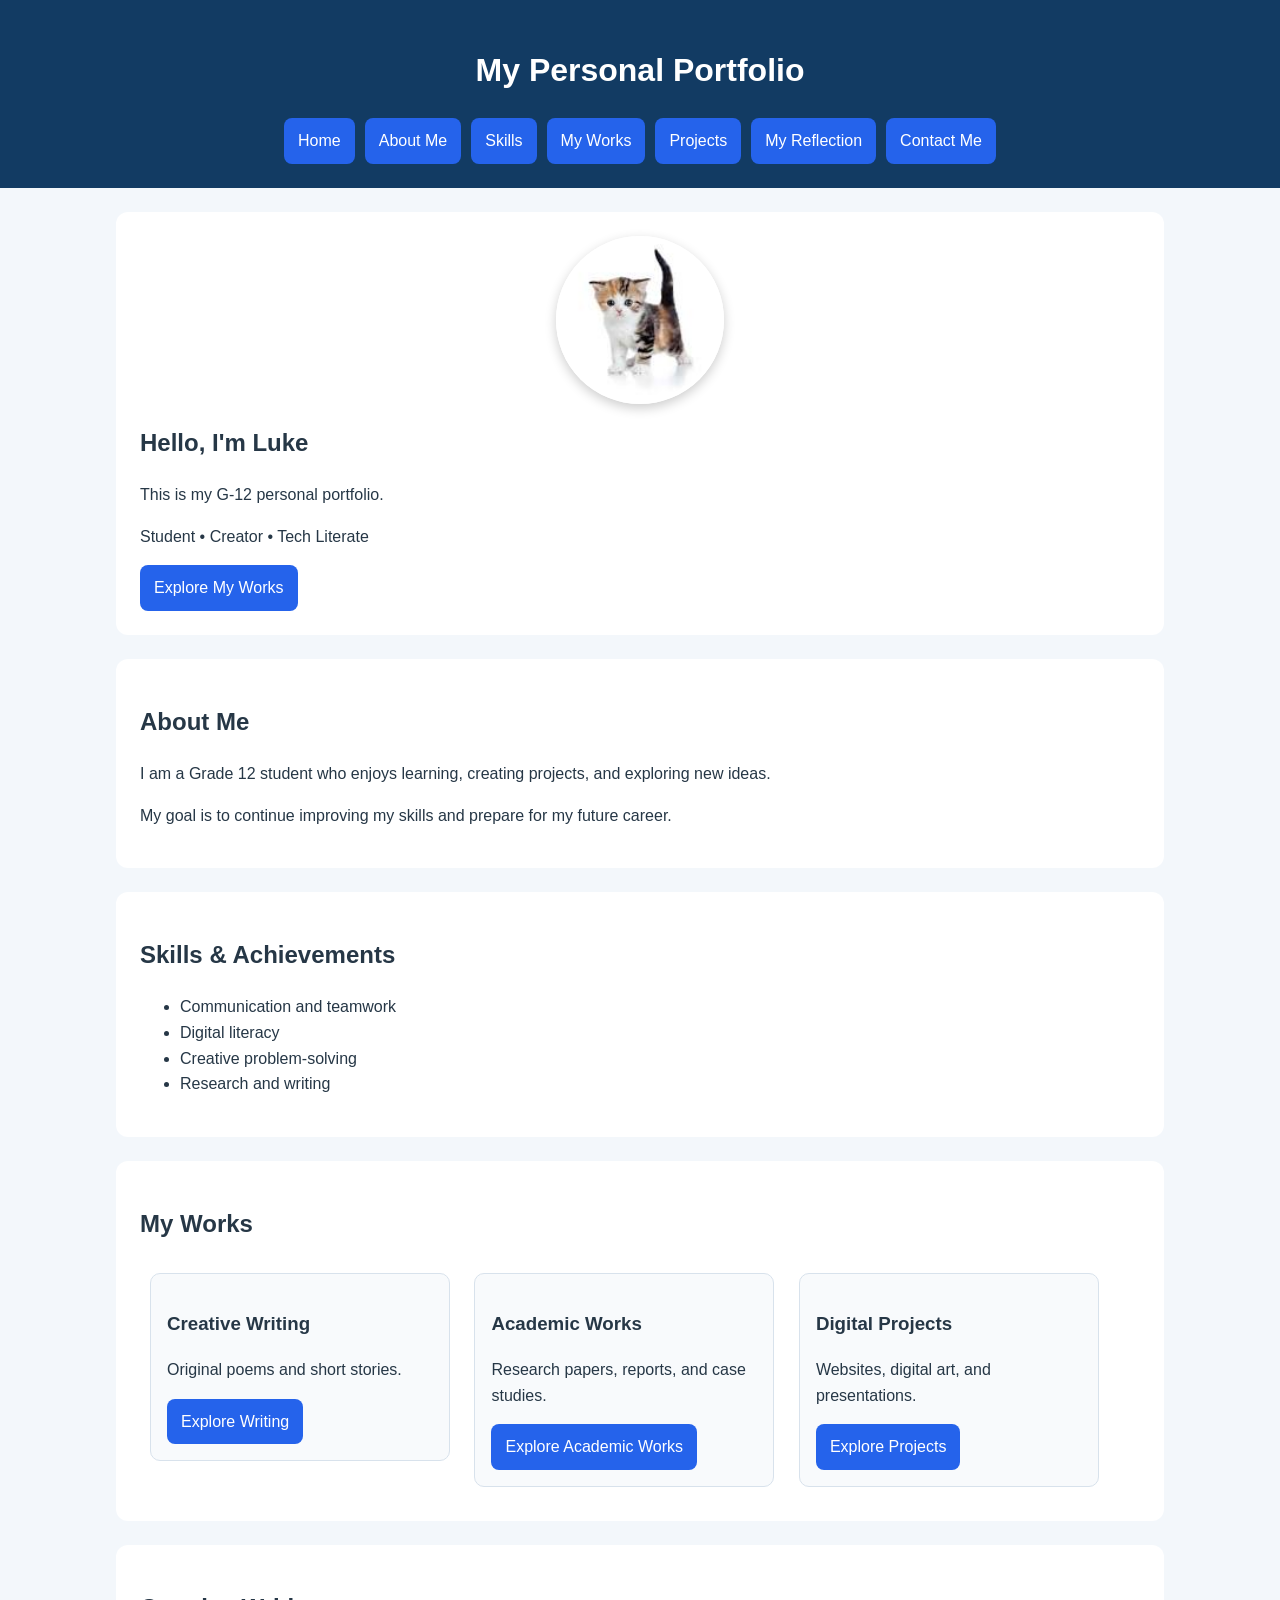
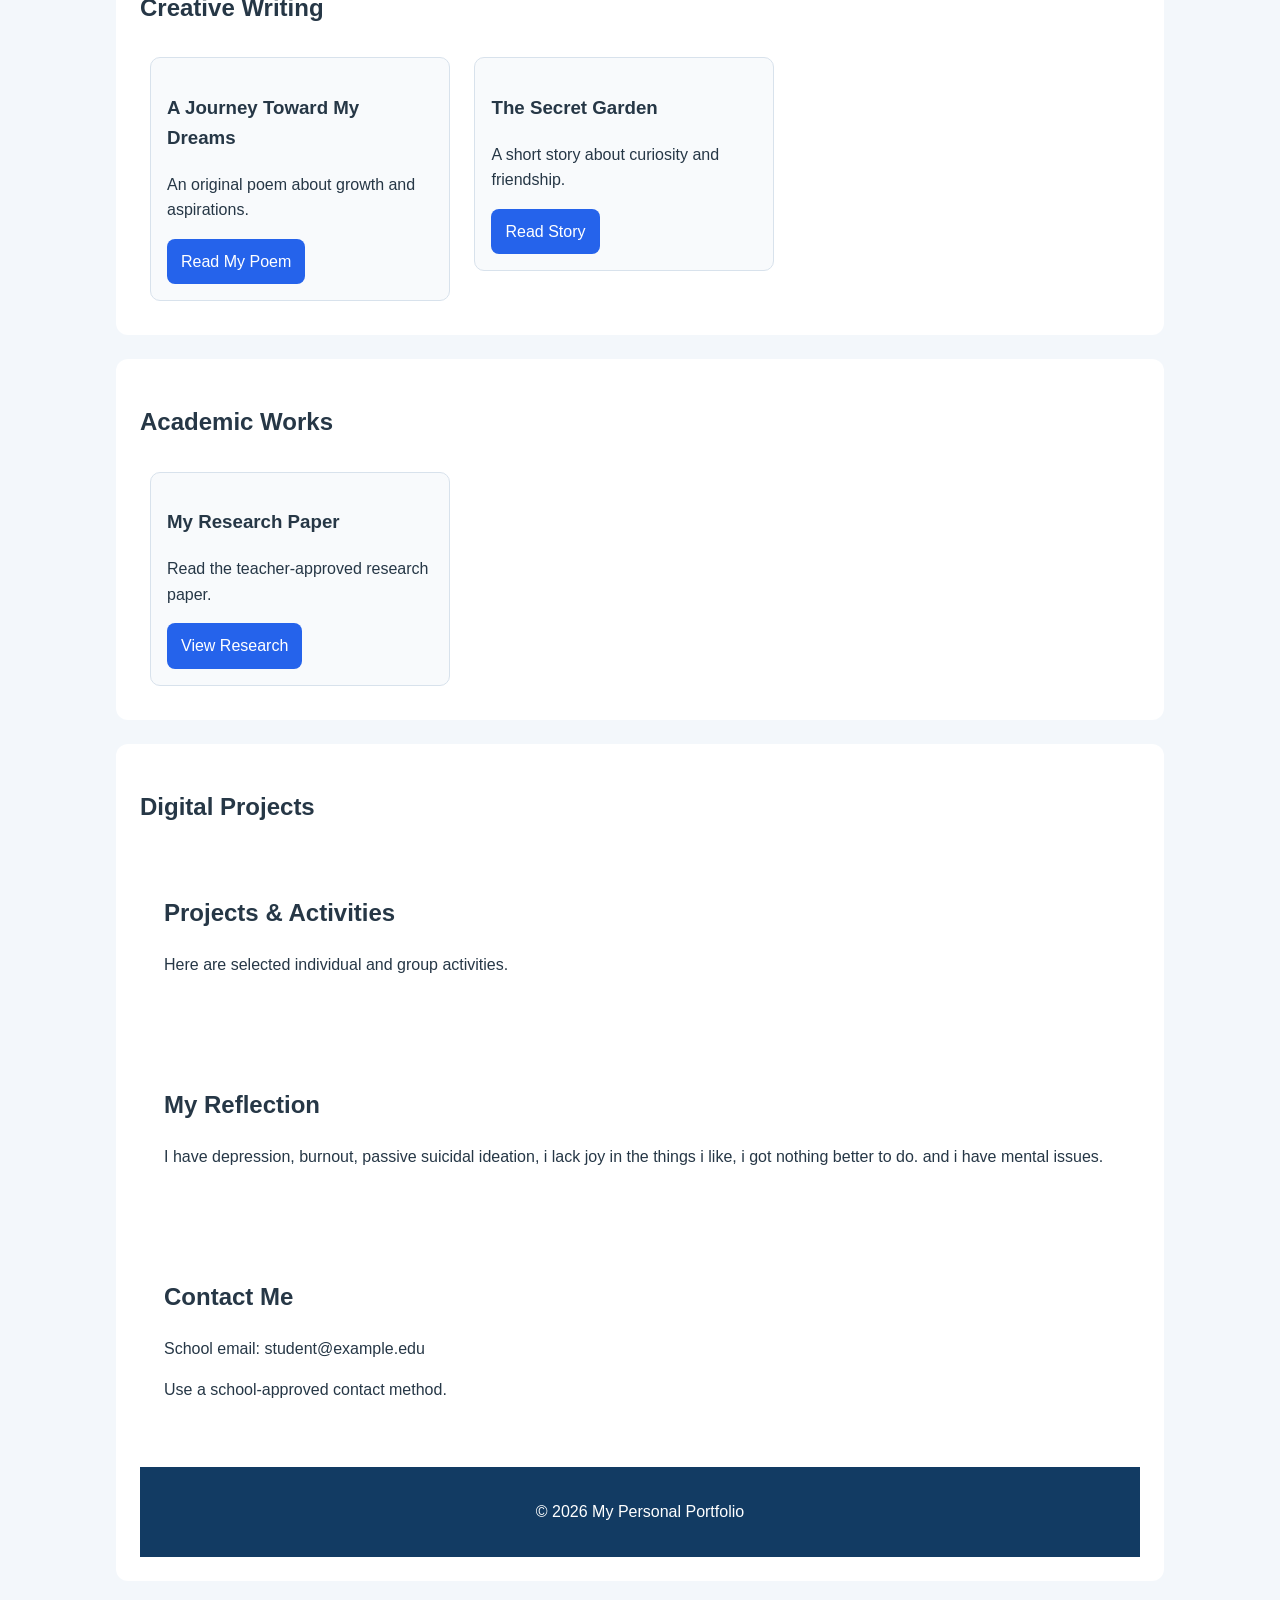
<file: index.html>
<!DOCTYPE html>
<html lang="en">
<head>
    <meta charset="UTF-8">
    <meta name="viewport" content="width=device-width, initial-scale=1.0">
    <title>My Personal Portfolio</title>
    <link rel="stylesheet" href="css/style.css">
</head>
<body>

    <header>
        <h1>My Personal Portfolio</h1>
        <nav>
            <a href="#home">Home</a>
            <a href="#about">About Me</a>
            <a href="#skills">Skills</a>
            <a href="#works">My Works</a>
            <a href="#projects">Projects</a>
            <a href="#reflection">My Reflection</a>
            <a href="#contact">Contact Me</a>
        </nav>
    </header>

    <section id="home">
        <h2>Hello, I'm Luke</h2>
        <p>This is my G-12 personal portfolio.</p>
        <p>Student • Creator • Tech Literate</p>
        <a class="button" href="#works">Explore My Works</a>
    </section>

    <section id="about">
        <h2>About Me</h2>
        <p>I am a Grade 12 student who enjoys learning,
        creating projects, and exploring new ideas.</p>
        <p>My goal is to continue improving my skills
        and prepare for my future career.</p>
    </section>

    <section id="skills">
        <h2>Skills & Achievements</h2>
        <ul>
            <li>Communication and teamwork</li>
            <li>Digital literacy</li>
            <li>Creative problem-solving</li>
            <li>Research and writing</li>
        </ul>
    </section>

    <section id="works">
        <h2>My Works</h2>

        <div class="card">
            <h3>Creative Writing</h3>
            <p>Original poems and short stories.</p>
            <a class="button" href="#creative">Explore Writing</a>
        </div>

        <div class="card">
            <h3>Academic Works</h3>
            <p>Research papers, reports, and case studies.</p>
            <a class="button" href="#academic">Explore Academic Works</a>
        </div>

        <div class="card">
            <h3>Digital Projects</h3>
            <p>Websites, digital art, and presentations.</p>
            <a class="button" href="#digital">Explore Projects</a>
        </div>
    </section>

    <section id="creative">
        <h2>Creative Writing</h2>

        <article class="card">
            <h3>A Journey Toward My Dreams</h3>
            <p>An original poem about growth and aspirations.</p>
            <a class="button" href="works/poem.pdf" target="_blank">
                Read My Poem
            </a>
        </article>

        <article class="card">
            <h3>The Secret Garden</h3>
            <p>A short story about curiosity and friendship.</p>
            <a class="button" href="works/short-story.pdf" target="_blank">
                Read Story
            </a>
        </article>
    </section>

    <section id="academic">
        <h2>Academic Works</h2>

        <article class="card">
            <h3>My Research Paper</h3>
            <p>Read the teacher-approved research paper.</p>
            <a class="button" href="works/research-paper.pdf" target="_blank">
                View Research
            </a>
        </article>
    </section>

    <section id="digital">
        <h2>Digital Projects</h2>

    <section id="projects">
        <h2>Projects & Activities</h2>
        <p>Here are selected individual and group activities.</p>
    </section>

    <section id="reflection">
        <h2>My Reflection</h2>
        <p>I have depression, burnout, passive suicidal ideation, i lack joy in the things i like,
        i got nothing better to do. and i have mental issues.</p>
    </section>

    <section id="contact">
        <h2>Contact Me</h2>
        <p>School email: student@example.edu</p>
        <p>Use a school-approved contact method.</p>
    </section>

    <footer>
        <p>&copy; 2026 My Personal Portfolio</p>
    </footer>

</body>
</html>
</file>
<file: css/style.css>
body {
    font-family: Arial, sans-serif;
    margin: 0;
    background: #f3f7fb;
    color: #263746;
    line-height: 1.6;
}

header {
    background: #123b63;
    color: white;
    padding: 24px 16px;
    text-align: center;
}

nav {
    display: flex;
    flex-wrap: wrap;
    justify-content: center;
    gap: 10px;
}

nav a,
.button {
    display: inline-block;
    background: #2563eb;
    color: white;
    padding: 10px 14px;
    border-radius: 8px;
    text-decoration: none;
}

nav a:hover,
.button:hover {
    background: #174a7e;
}

section {
    max-width: 1000px;
    margin: 24px auto;
    padding: 24px;
    background: white;
    border-radius: 12px;
}

.card {
    display: inline-block;
    vertical-align: top;
    box-sizing: border-box;
    width: 30%;
    min-width: 220px;
    margin: 1%;
    padding: 16px;
    background: #f8fafc;
    border: 1px solid #d8e2ec;
    border-radius: 10px;
}

img {
    max-width: 100%;
    height: auto;
    border-radius: 10px;
}

footer {
    text-align: center;
    background: #123b63;
    color: white;
    padding: 16px;
}

@media (max-width: 700px) {
    section {
        margin: 12px;
        padding: 16px;
    }

    .card {
        width: 100%;
        min-width: 0;
        margin: 0 0 12px;
    }
}
/* Profile Picture */
#home::before {
content: "";
display: block;
width: 160px;
height: 160px;
margin: 0 auto 20px;
border-radius: 50%;
background-image: url("../images/profile.jpg");
background-size: cover;
background-position: center;
background-repeat: no-repeat;
border: 4px solid #ffffff;
box-shadow: 0 4px 12px rgba(0, 0, 0, 0.2);
}
</file>
